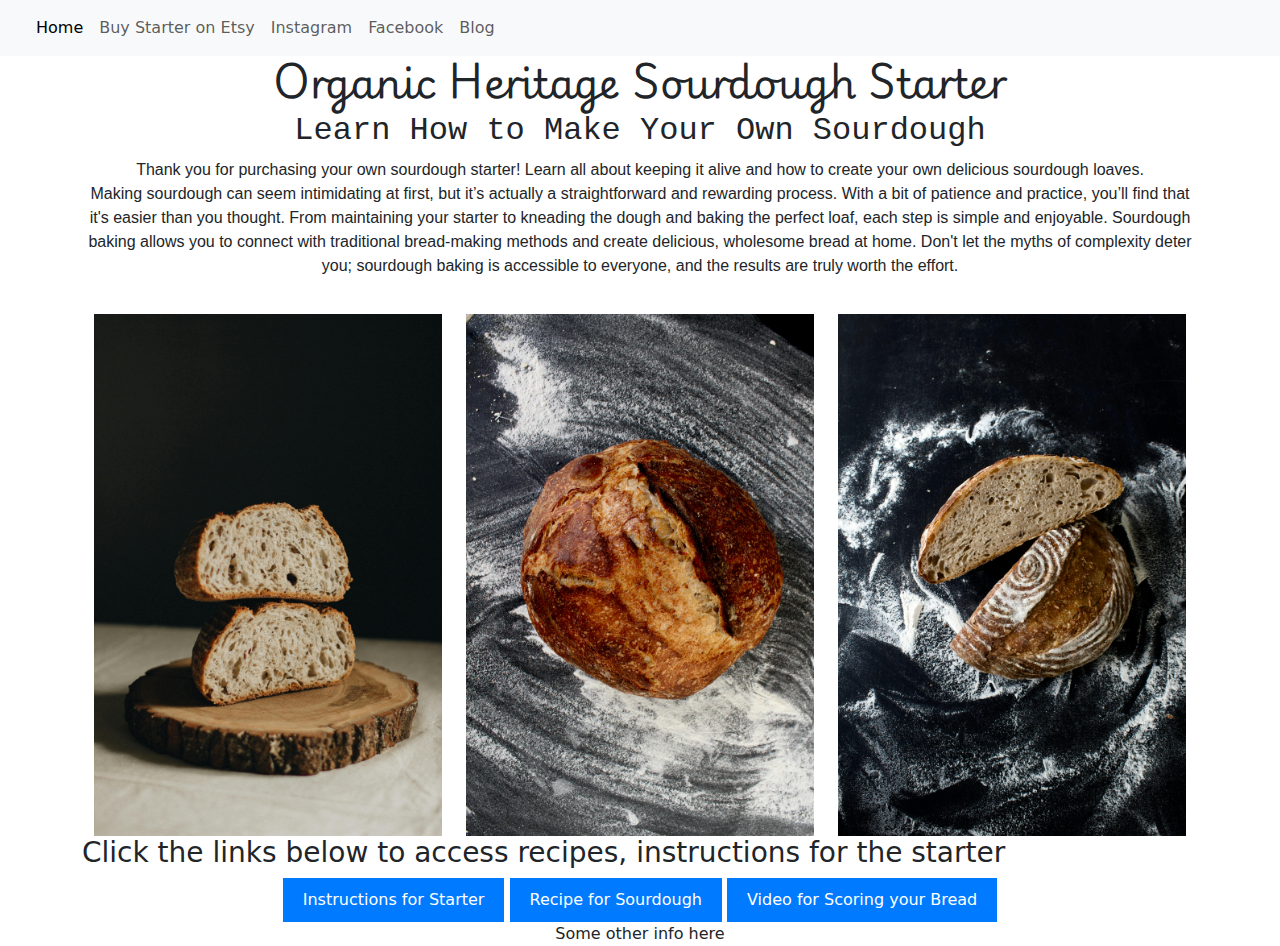
<file: Sourdough.html>
<!DOCTYPE html>
<html lang="en">
  <head>
    <meta charset="UTF-8" />
    <meta http-equiv="X-UA-Compatible" content="IE=edge" />
    <meta name="viewport" content="width=>, initial-scale=1.0" />
    <link rel="stylesheet" href="styles.css" />
    <link rel="preconnect" href="https://fonts.googleapis.com" />
    <link rel="preconnect" href="https://fonts.gstatic.com" crossorigin />
    <link
      href="https://fonts.googleapis.com/css2?family=Playwrite+IT+Moderna:wght@100..400&display=swap"
      rel="stylesheet"
    />
    <link
      href="https://cdn.jsdelivr.net/npm/bootstrap@5.3.3/dist/css/bootstrap.min.css"
      rel="stylesheet"
    />

    <title>Sourdough Starter</title>
  </head>
  <body>
    <nav class="navbar navbar-expand-lg bg-body-tertiary">
      <div class="container-fluid">
        <a class="navbar-brand" href="#"></a>
        <button
          class="navbar-toggler"
          type="button"
          data-bs-toggle="collapse"
          data-bs-target="#navbarNavAltMarkup"
          aria-controls="navbarNavAltMarkup"
          aria-expanded="false"
          aria-label="Toggle navigation"
        >
          <span class="navbar-toggler-icon"></span>
        </button>
        <div class="collapse navbar-collapse" id="navbarNavAltMarkup">
          <div class="navbar-nav">
            <a class="nav-link active" aria-current="page" href="#">Home</a>
            <a class="nav-link" href="#">Buy Starter on Etsy</a>
            <a class="nav-link" href="#">Instagram</a>
            <a class="nav-link" href="#">Facebook</a>
            <a class="nav-link" href="#">Blog</a>
          </div>
        </div>
      </div>
    </nav>
    <div class="container">
      <h1>Organic Heritage Sourdough Starter</h1>
      <h2>Learn How to Make Your Own Sourdough</h2>

      <p class="intro">
        Thank you for purchasing your own sourdough starter! Learn all about
        keeping it alive and how to create your own delicious sourdough loaves.
        <br />
        Making sourdough can seem intimidating at first, but it’s actually a
        straightforward and rewarding process. With a bit of patience and
        practice, you’ll find that it's easier than you thought. From
        maintaining your starter to kneading the dough and baking the perfect
        loaf, each step is simple and enjoyable. Sourdough baking allows you to
        connect with traditional bread-making methods and create delicious,
        wholesome bread at home. Don't let the myths of complexity deter you;
        sourdough baking is accessible to everyone, and the results are truly
        worth the effort.
      </p>

      <div class="container text-center">
        <div class="row">
          <div class="col">
            <div class="image-container">
              <img src="photos/Sourdough.jpg" alt="Image 1" />
            </div>
          </div>
          <div class="col">
            <div class="image-container">
              <img src="photos/Sourdough2.jpg" alt="Image 2" />
            </div>
          </div>
          <div class="col">
            <div class="image-container">
              <img src="photos/sourdough4.jpg" alt="Image 3" />
            </div>
          </div>
        </div>
      </div>

      <h3>
        Click the links below to access recipes, instructions for the starter
      </h3>
     <div class="container text-center">
        <div class="button-grid">
            <button>Instructions for Starter</button>
            <button>Recipe for Sourdough</button>
            <button>Video for Scoring your Bread</button>
        </div>

    <footer>Some other info here</footer>
    <script src="https://cdn.jsdelivr.net/npm/bootstrap@5.3.3/dist/js/bootstrap.bundle.min.js"></script>
  </body>
</html>
</file>
<file: styles.css>
h1 {
  font-family: "Playwrite IT Moderna", cursive;
  font-optical-sizing: auto;
  font-style: normal;
}

h1 {
  text-align: center;
  line-height: 1.5;
}

h2 {
  text-align: center;
  font-family: "Courier New", Courier, monospace;
}

p {
  font-family: "Lucida Sans", "Lucida Sans Regular", "Lucida Grande",
    "Lucida Sans Unicode", Geneva, Verdana, sans-serif;
  line-height: 1.5;
  text-align: center;
}

footer {
  text-align: center;
  margin-top: 5;
}

.grid {
  display: flex;
  justify-content: center;
  align-items: center;
  flex-wrap: wrap; /* Ensures images wrap to next line if necessary */
}
.grid img {
  max-width: 100%;
  width: 100%;
  height: auto;
  margin: 10px;
}

.image-container {
  margin-top: 20px;
  text-align: center;
}
.image-container img {
  max-width: 100%;
  height: auto;
}

button {
  border: none; /* Remove default border */
  background-color: #007bff; /* Button background color */
  color: white; /* Text color */
  padding: 10px 20px; /* Padding inside the button */
  font-size: 16px; /* Font size */
  border-radius: 20px; /* Border radius */
  margin: 5px; /* Margin around the buttons */
  cursor: pointer; /* Cursor style on hover */
}

button:hover {
  background-color: #0056b3; /* Darker background color on hover */
}
</file>
